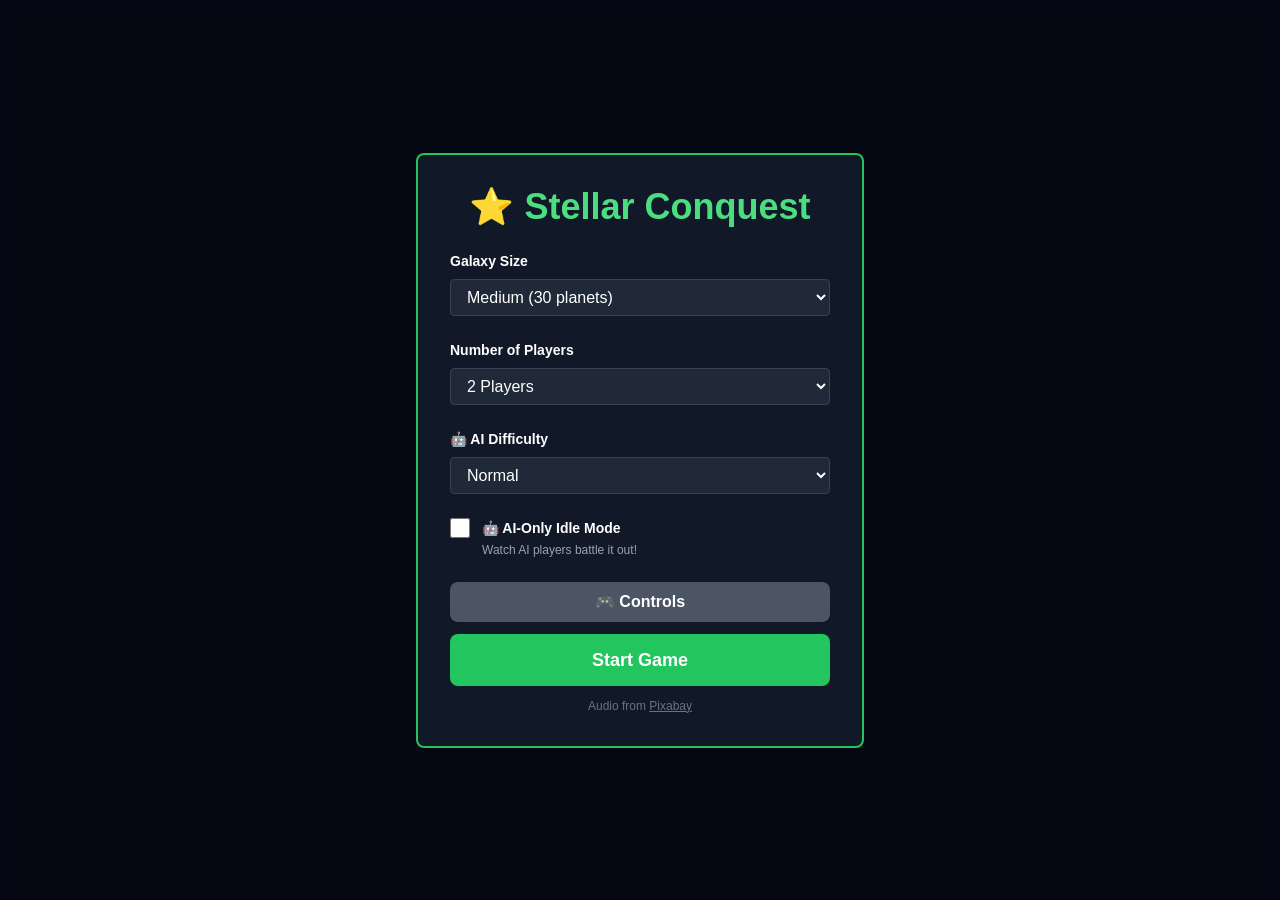
<file: web/index.html>
<!DOCTYPE html>
<html lang="en">

<head>
    <meta charset="UTF-8">
    <meta name="viewport" content="width=device-width, initial-scale=1.0">
    <title>Stellar Conquest</title>
    <meta name="description"
        content="Stellar Conquest — a browser-based real-time strategy game: capture planets, build fleets and conquer the galaxy against AI opponents.">
    <meta name="theme-color" content="#0a0e27">
    <meta property="og:type" content="website">
    <meta property="og:title" content="Stellar Conquest">
    <meta property="og:description"
        content="Capture planets, build fleets and conquer the galaxy in this browser-based real-time strategy game.">
    <meta name="twitter:card" content="summary">
    <link rel="icon" href="favicon.svg" type="image/svg+xml">
    <link rel="stylesheet" href="css/tailwind.css">
    <style>
        body {
            margin: 0;
            padding: 0;
            overflow: hidden;
            background: #0a0e27;
            font-family: -apple-system, BlinkMacSystemFont, 'Segoe UI', Roboto, sans-serif;
        }

        #gameCanvas {
            display: block;
            cursor: crosshair;
        }

        .team-color-0 {
            color: #888;
        }

        .team-color-1 {
            color: #4ade80;
        }

        .team-color-2 {
            color: #f87171;
        }

        .team-color-3 {
            color: #60a5fa;
        }

        .team-color-4 {
            color: #fbbf24;
        }

        .team-color-5 {
            color: #c084fc;
        }

        @keyframes pulse {

            0%,
            100% {
                opacity: 1;
            }

            50% {
                opacity: 0.5;
            }
        }

        .pulse {
            animation: pulse 2s ease-in-out infinite;
        }
    </style>
</head>

<body>
    <canvas id="gameCanvas"></canvas>
    <canvas id="overlayCanvas" style="position:absolute;top:0;left:0;pointer-events:none;"></canvas>

    <div id="startMenu"
        class="fixed inset-0 bg-black/50 backdrop-blur-sm flex items-center justify-center pointer-events-auto">
        <div class="bg-gray-900 rounded-lg p-8 border-2 border-green-500 max-w-md w-full">
            <h1 class="text-4xl font-bold text-green-400 mb-6 text-center">⭐ Stellar Conquest</h1>
            <div class="space-y-6">
                <div>
                    <label class="block text-white text-sm font-bold mb-2">Galaxy Size</label>
                    <select id="galaxySize"
                        class="w-full bg-gray-800 text-white border border-gray-700 rounded px-3 py-2">
                        <option value="small">Small (20 planets)</option>
                        <option value="medium" selected>Medium (30 planets)</option>
                        <option value="large">Large (40 planets)</option>
                        <option value="huge">Huge (50 planets)</option>
                    </select>
                </div>
                <div>
                    <label class="block text-white text-sm font-bold mb-2">Number of Players</label>
                    <select id="playerCount"
                        class="w-full bg-gray-800 text-white border border-gray-700 rounded px-3 py-2">
                        <option value="2" selected>2 Players</option>
                        <option value="3">3 Players</option>
                        <option value="4">4 Players</option>
                        <option value="5">5 Players</option>
                    </select>
                    <p id="playerCountWarning" class="text-yellow-400 text-xs mt-1 hidden">Too many players for this
                        galaxy size!</p>
                </div>
                <div>
                    <label class="block text-white text-sm font-bold mb-2">🤖 AI Difficulty</label>
                    <select id="aiDifficulty"
                        class="w-full bg-gray-800 text-white border border-gray-700 rounded px-3 py-2">
                        <option value="0.1">Easy</option>
                        <option value="0.25" selected>Normal</option>
                        <option value="0.5">Hard</option>
                        <option value="0.75">Very Hard</option>
                        <option value="1.0">Extreme</option>
                    </select>
                </div>
                <div>
                    <label class="flex items-center space-x-3 cursor-pointer">
                        <input type="checkbox" id="aiOnlyMode" class="w-5 h-5 bg-gray-800 border-gray-700 rounded">
                        <span class="text-white text-sm font-bold">🤖 AI-Only Idle Mode</span>
                    </label>
                    <p class="text-gray-400 text-xs mt-1 ml-8">Watch AI players battle it out!</p>
                </div>
                <div id="idleModeOption" class="hidden">
                    <label class="flex items-center space-x-3 cursor-pointer">
                        <input type="checkbox" id="idleMode" class="w-5 h-5 bg-gray-800 border-gray-700 rounded">
                        <span class="text-white text-sm font-bold">🖥️ Idle Mode</span>
                    </label>
                    <p class="text-gray-400 text-xs mt-1 ml-8">Loop AI games forever — great for displays</p>
                </div>
                <div id="batchTestOptions" class="hidden" style="display: none;">
                    <label class="flex items-center space-x-3 cursor-pointer">
                        <input type="checkbox" id="batchTestMode" class="w-5 h-5 bg-gray-800 border-gray-700 rounded">
                        <span class="text-white text-sm font-bold">🧪 Batch Test Mode</span>
                    </label>
                    <p class="text-gray-400 text-xs mt-1 ml-8">Run multiple AI games at super speed for testing</p>
                    <div id="batchTestConfig" class="hidden mt-3 ml-8">
                        <label class="block text-white text-sm font-bold mb-2">Number of Games</label>
                        <input type="number" id="batchTestCount" min="1" max="1000" value="10"
                            class="w-full bg-gray-800 text-white border border-gray-700 rounded px-3 py-2">
                        <label class="block text-white text-sm font-bold mb-2 mt-3">Speed Multiplier</label>
                        <input type="number" id="speedMultiplier" min="1" max="100" value="1"
                            class="w-full bg-gray-800 text-white border border-gray-700 rounded px-3 py-2">
                        <p class="text-gray-400 text-xs mt-1">Higher = faster testing (no rendering at >1x)</p>
                    </div>
                </div>
                <div class="space-y-3">
                    <button id="controlsButton"
                        class="w-full bg-gray-600 hover:bg-gray-700 text-white font-bold py-2 px-4 rounded-lg transition">
                        🎮 Controls
                    </button>
                    <button id="startGameButton"
                        class="w-full bg-green-500 hover:bg-green-600 text-white font-bold py-3 px-6 rounded-lg transition text-lg">
                        Start Game
                    </button>
                    <p class="text-xs text-gray-500 text-center">
                        Audio from <a href="https://pixabay.com" target="_blank" rel="noopener noreferrer"
                            class="underline hover:text-gray-300">Pixabay</a>
                    </p>
                </div>
            </div>
        </div>
    </div>

    <!-- Controls Modal -->
    <div id="controlsModal"
        class="hidden fixed inset-0 bg-black/50 backdrop-blur-sm flex items-center justify-center pointer-events-auto z-50">
        <div class="bg-gray-900 rounded-lg p-8 border-2 border-gray-700 max-w-md w-full">
            <h2 class="text-2xl font-bold text-white mb-4 text-center">🎮 Controls</h2>
            <div class="text-gray-300 space-y-2 mb-6">
                <div>• <strong>Click</strong> anywhere to move all ships</div>
                <div>• <strong>Hold Shift</strong> for multi-target (max 3)</div>
                <div>• <strong>Space</strong>: Pause/Resume</div>
                <div>• <strong>Mouse Wheel</strong>: Zoom</div>
                <div>• <strong>Click & Drag</strong>: Pan</div>
            </div>
            <button id="closeControlsButton"
                class="w-full bg-gray-600 hover:bg-gray-700 text-white font-bold py-2 px-4 rounded-lg transition">
                Close
            </button>
        </div>
    </div>

    <!-- Pause Menu -->
    <div id="pauseMenu"
        class="hidden fixed inset-0 bg-black/50 backdrop-blur-sm flex items-center justify-center pointer-events-auto z-50">
        <div class="bg-gray-900 rounded-lg p-8 border-2 border-yellow-500 max-w-md w-full">
            <h2 class="text-3xl font-bold text-yellow-400 mb-6 text-center">⏸️ Paused</h2>
            <div class="space-y-4 mb-6">
                <div class="bg-gray-800 rounded-lg p-4">
                    <h3 class="text-white font-bold mb-3">🔊 Audio Settings</h3>
                    <div class="space-y-2">
                        <label class="flex items-center justify-between text-gray-300">
                            <span>Sound Effects</span>
                            <input type="checkbox" id="soundToggle" class="w-4 h-4">
                        </label>
                        <label class="flex items-center justify-between text-gray-300">
                            <span>Music</span>
                            <input type="checkbox" id="musicToggle" class="w-4 h-4">
                        </label>
                    </div>
                </div>
            </div>
            <div class="space-y-3">
                <button id="pauseControlsButton"
                    class="w-full bg-gray-600 hover:bg-gray-700 text-white font-bold py-3 px-4 rounded-lg transition">
                    🎮 Controls
                </button>
                <button id="pauseExitButton"
                    class="w-full bg-red-600 hover:bg-red-700 text-white font-bold py-3 px-4 rounded-lg transition">
                    ← Exit to Menu
                </button>
                <button id="resumeButton"
                    class="w-full bg-green-500 hover:bg-green-600 text-white font-bold py-3 px-4 rounded-lg transition">
                    Resume
                </button>
            </div>
        </div>
    </div>

    <div id="ui" class="hidden fixed top-0 left-0 w-full pointer-events-none">
        <div class="flex justify-between items-start p-4">
            <div class="flex gap-2">
                <button id="pauseButton"
                    class="pointer-events-auto bg-black/10 hover:bg-black/30 backdrop-blur-sm text-white p-2 rounded-lg transition border border-white/20">
                    <svg xmlns="http://www.w3.org/2000/svg" width="24" height="24" viewBox="0 0 24 24" fill="none"
                        stroke="currentColor" stroke-width="2" stroke-linecap="round" stroke-linejoin="round">
                        <rect x="6" y="4" width="4" height="16"></rect>
                        <rect x="14" y="4" width="4" height="16"></rect>
                    </svg>
                </button>
            </div>
            <div id="teamStatsContainer"
                class="pointer-events-auto bg-black/10 backdrop-blur-sm rounded-lg p-4 border border-white/20">
                <div id="batchRoundCounter" class="hidden text-sm font-bold text-yellow-400 mb-2"></div>
                <div id="teamStats" class="text-sm space-y-1"></div>
            </div>
        </div>

        <div id="upgradePanel"
            class="fixed bottom-4 left-1/2 transform -translate-x-1/2 pointer-events-auto bg-gray-900/50 backdrop-blur-sm rounded-lg p-4 border border-green-500">
            <div id="tokenDisplay" class="hidden text-center mb-3">
                <span class="text-white text-sm font-bold">Upgrades Available: <span id="playerTokens"
                        class="text-yellow-400">0</span></span>
            </div>
            <div class="flex items-center gap-3 mb-3">
                <button id="upgradeAttack"
                    class="bg-red-600 hover:bg-red-700 text-white text-sm font-bold py-2 px-4 rounded transition">
                    ⚔️ Attack (<span id="attackValue">10</span>)
                </button>
                <button id="upgradeDefense"
                    class="bg-blue-600 hover:bg-blue-700 text-white text-sm font-bold py-2 px-4 rounded transition">
                    🛡️ Defense (<span id="defenseValue">10</span>)
                </button>
                <button id="upgradeSpeed"
                    class="bg-purple-600 hover:bg-purple-700 text-white text-sm font-bold py-2 px-4 rounded transition">
                    ⚡ Speed (<span id="speedValue">80</span>)
                </button>
            </div>
            <div class="flex items-center justify-center">
                <div class="bg-gray-700 rounded-full h-3 overflow-hidden w-64">
                    <div id="progressBar"
                        class="bg-gradient-to-r from-green-500 to-yellow-400 h-full transition-all duration-300"
                        style="width: 0%"></div>
                </div>
            </div>
        </div>

        <div id="gameOverScreen"
            class="hidden fixed inset-0 bg-black/50 backdrop-blur-sm flex items-center justify-center pointer-events-auto">
            <div class="bg-gray-900 rounded-lg p-8 border-2 border-gray-700 text-center">
                <h2 id="gameOverTitle" class="text-4xl font-bold text-white mb-4"></h2>
                <p id="gameOverMessage" class="text-xl text-gray-300 mb-6"></p>
                <button id="restartButton"
                    class="bg-green-500 hover:bg-green-600 text-white font-bold py-3 px-8 rounded-lg transition">
                    Play Again
                </button>
            </div>
        </div>
    </div>

    <script src="js/webgl-renderer.js"></script>
    <script src="js/audio.js"></script>
    <script src="js/game.js"></script>
</body>

</html>
</file>
